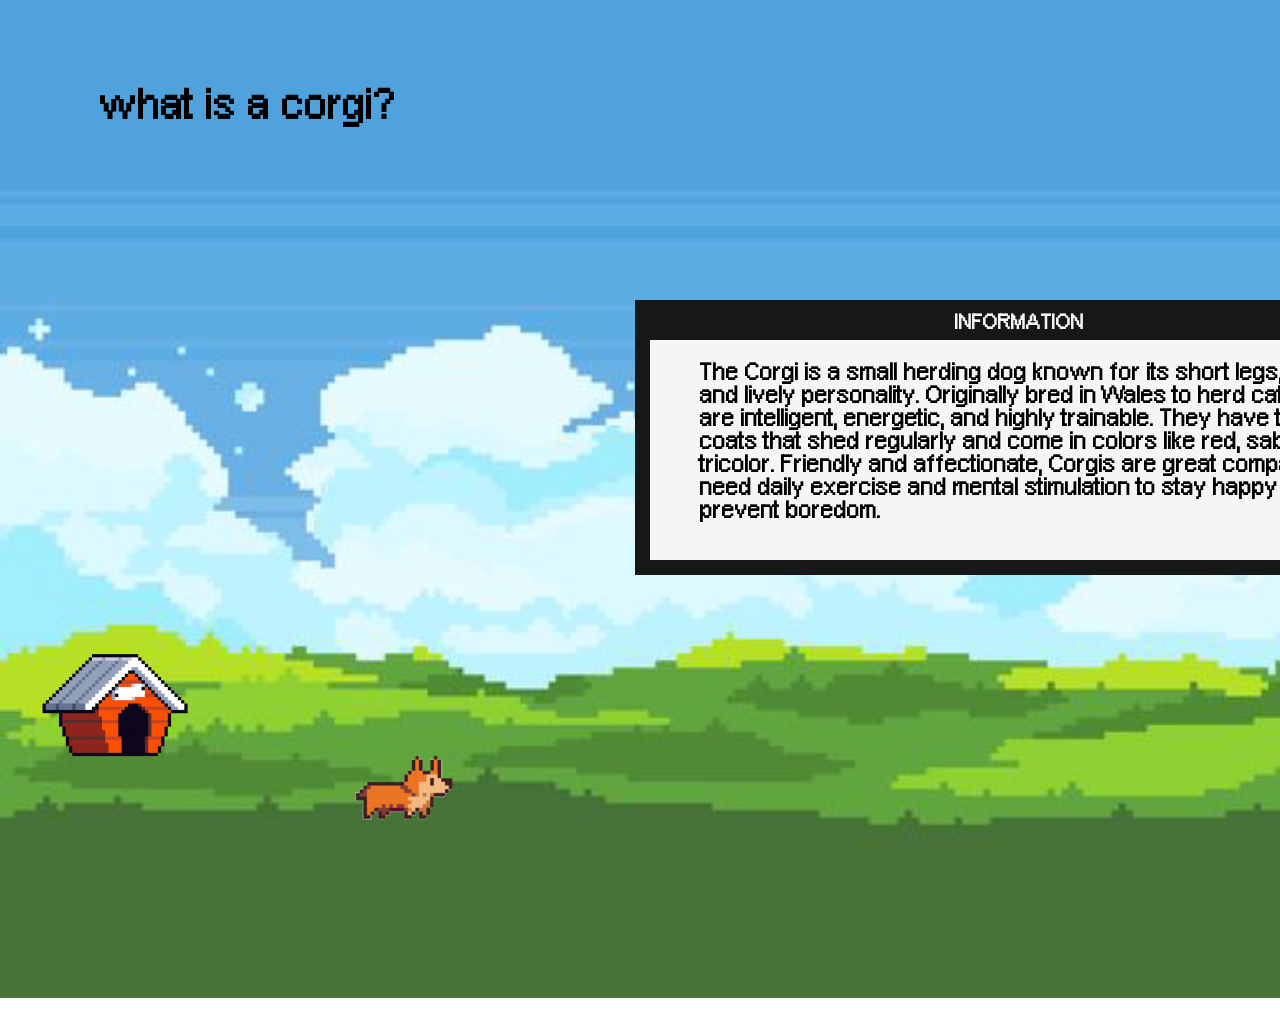
<file: corgi.html>
<!DOCTYPE html>
<html lang="en">
    <head>
        
        <title>corgi</title>

        <link rel="stylesheet" href="/assets/css/stylescorgi.css">

    </head>

    <body>
        <img class="landscape" src="assets/images/landscape.png">

        <a href="index.html">
            <img class="doghouse" src="assets/images/doghouse.png">
        </a>
        
        <audio autoplay loop id="music">
            <source src="assets/music/corgisong.mp3">
        </audio>

        <div class="box">
        </div>

        <img id="corgi" src="assets/images/corgi.png">

        <img id="speechbubble" src="assets/images/arfleft.png">

        <div class="box2">
        </div>

        <div class="box3">
        </div>

        <div class="box4">
        </div>
        
        <div class="box5">
        </div>

        <div class="box6">
        </div>

        <h2 id="paragraphbox">The Corgi is a small herding dog known for its short legs, long body, and lively personality. Originally bred in Wales to herd cattle, Corgis are intelligent, energetic, and highly trainable. They have thick double coats that shed regularly and come in colors like red, sable, and tricolor. Friendly and affectionate, Corgis are great companions but need daily exercise and mental stimulation to stay happy and prevent boredom.

        </h2>
        
        <h2 id="info">INFORMATION
        </h2>

        <h2 id="main-paragraph">what is a corgi?</h2>
        
        <a href="essentials.html">
            <img class="arrowsign" src="assets/images/arrowsign.png">
        </a>

    </body>
</html>
</file>
<file: assets/css/stylescorgi.css>
html, body{
    height: 100%;
    width: 100%;
    margin: 0%;
    padding: 0%;
}

.landscape {      
    margin: 0;                              
    padding: 0;                            
    height: auto;                         
    width: 1710px;  
}

.arrowsign {
    position: absolute;
    top:770px;
    left:1520px;
    height:80px;
    width: auto;
}

.doghouse {
    height:150px;
    width: auto;
    display: block;
}

a[href="index.html"] {
    position: absolute;
    top:630px;
    left:40px;
    display: inline-block;
}

a[href="index.html"]:hover::after {
    content: "back to home";
    position: absolute;
    top: -5px;
    left: 11px;
    padding: 0;
    color: black;
    font-family: pixel;
    font-size: 18px;
    white-space: nowrap;
}

.box {
    display: inline-block;
    position: relative;
    background-color: #477338;
    width: 1710px;
    height: 150px;
    bottom: 1vh;
}

#speechbubble {
    position: absolute;
    top: 735px;
    left:440px;
    height: 50px;
    width: auto;
    opacity: 0;
    pointer-events: none;
    transition: opacity 0.3s ease;
}

#corgi {
    position:absolute;
    top:750px;
    left:350px;
    height:75px;
    width:auto;
}

#corgi:hover + #speechbubble {
    opacity: 1;
}

@font-face {
    font-family: 'pixel';
    src: url('/assets/pixel.ttf')  format('truetype');
  }
#main-paragraph{
    color:rgb(0, 0, 0); 
    font-size:30px; 
    font-family:pixel;
    position:absolute;
    top:60px;
    left:100px;
    }
#paragraphbox{
    color: black;
    font-size: 17px;
    font-family: pixel;
    position: absolute;
    top: 347px;
    left:700px;
    width: 700px;
    }
#info{
    color: whitesmoke;
    font-size: 15px;
    font-family: pixel;
    position: absolute;
    top:300px;
    left:955px;
}

.box2{
    background-color: whitesmoke;
    position: absolute;
    width: 800px;
    height: 250px;
    left: 635px;
    top: 325px;
}

.box3{
    background-color: rgb(23, 23, 23);
    position: absolute;
    width: 800px;
    height: 40px;
    left:635px;
    top:300px
}

.box4{
    background-color: rgb(23, 23, 23);
    position: absolute;
    width:15px;
    height:250px;
    left:635px;
    top:325px;
}

.box5{
    background-color: rgb(23, 23, 23);
    position: absolute;
    width:15px;
    height:250px;
    left:1420px;
    top:325px;
}

.box6{
    background-color: rgb(23, 23, 23);
    position: absolute;
    width: 800px;
    height:15px;
    left: 635px;
    top:560px;
}
</file>
